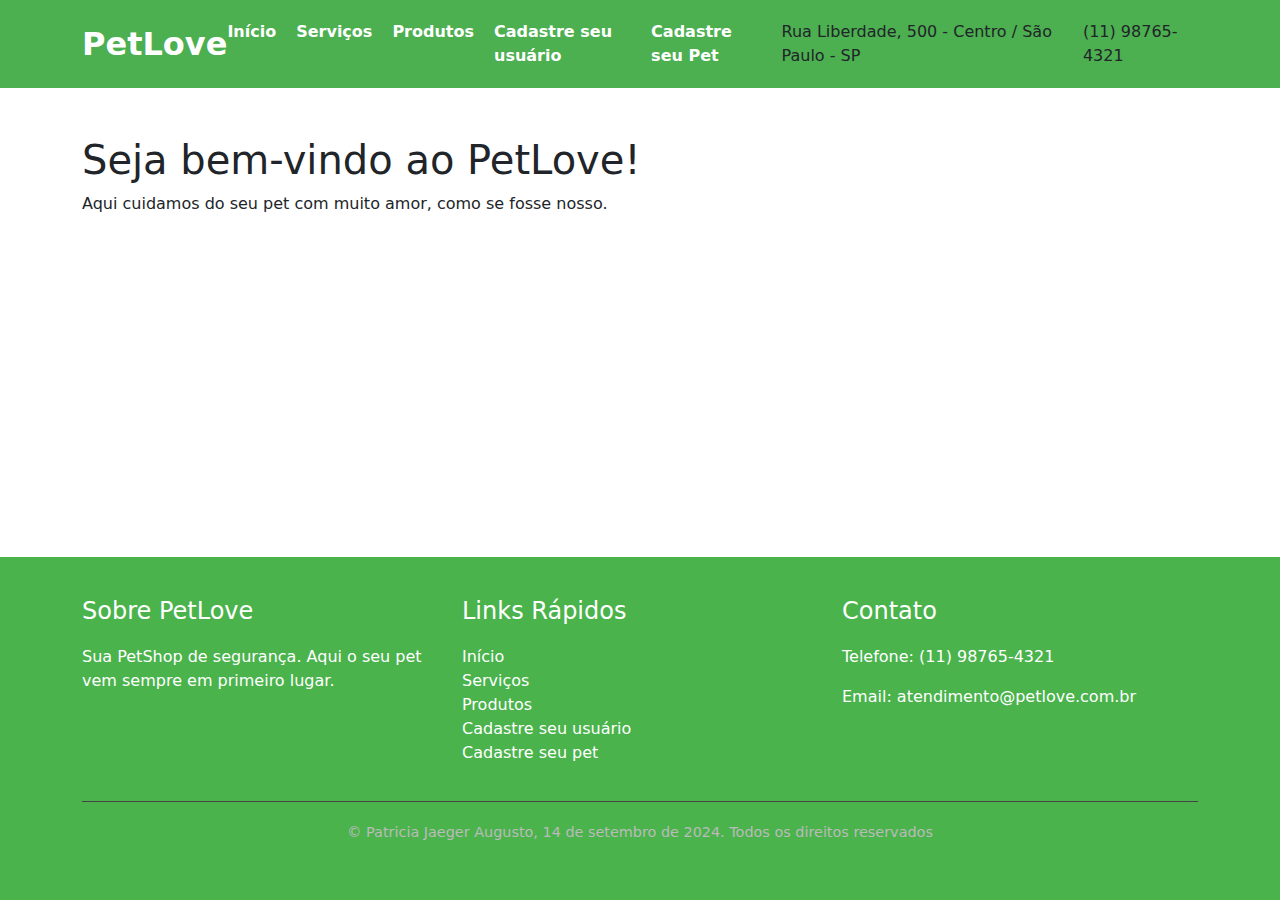
<file: index.html>
<!DOCTYPE html>
<html lang="en">
<head>
    <meta charset="UTF-8">
    <meta http-equiv="X-UA-Compatible" content="IE=edge">
    <meta name="viewport" content="width=device-width, initial-scale=1.0">
    
    <title>PetLove - PetShop</title>

    <!-- Bootstrap CSS -->
    <link href="https://cdn.jsdelivr.net/npm/bootstrap@5.1.1/dist/css/bootstrap.min.css" rel="stylesheet">

    <!-- Estilização -->
    <link rel="stylesheet" href="styles.css">
    
</head>
<body>

    <!-- Cabeçalho -->
    <header>
        <div class="container d-flex justify-content-between align-items-center">
            <!-- Logotipo -->
            <div class="logo">PetLove</div>


            <!-- Menu de navegação -->
            <nav>
                <ul class="d-flex">
                    <li><a href="#home">Início</a></li>
                    <li><a href="https://patjaeger.github.io/fundamentos-de-sistemas-web/SolServ.html">Serviços</a></li>
                    <li><a href="https://patjaeger.github.io/fundamentos-de-sistemas-web/ProSer.html">Produtos</a></li>
                    <li><a href="https://patjaeger.github.io/fundamentos-de-sistemas-web/FormCadUsu.html">Cadastre seu usuário</a></li>
                    <li><a href="https://patjaeger.github.io/fundamentos-de-sistemas-web/FormCadPet.html">Cadastre seu Pet</a></li>
                </ul>
            </nav>

        <div class="end">Rua Liberdade, 500 - Centro / São Paulo - SP</div>
        <div class="end">(11) 98765-4321</div>

        </div>
    </header>

    <!-- Corpo da página -->
    <main class="container mt-5">
        <h1>Seja bem-vindo ao PetLove!</h1>
        <p>Aqui cuidamos do seu pet com muito amor, como se fosse nosso.</p>
    </main>
    <footer>
        <div class="container">
            <div class="row">

                <!-- Seção Sobre a Petshop -->
                <div class="col-md-4">
                    <h5 class="footer-title">Sobre PetLove</h5>
                    <p>Sua PetShop de segurança. Aqui o seu pet vem sempre em primeiro lugar.</p>
                </div>

                <!-- Links Rápidos -->
                <div class="col-md-4">
                    <h5 class="footer-title">Links Rápidos</h5>
                    <ul class="list-unstyled">
                        <li><a href="#home">Início</a></li>
                        <li><a href="https://patjaeger.github.io/fundamentos-de-sistemas-web/SolServ.html">Serviços</a></li>
                        <li><a href="https://patjaeger.github.io/fundamentos-de-sistemas-web/ProSer.html">Produtos</a></li>
                        <li><a href="https://patjaeger.github.io/fundamentos-de-sistemas-web/FormCadUsu.html">Cadastre seu usuário</a></li>
                        <li><a href="https://patjaeger.github.io/fundamentos-de-sistemas-web/FormCadPet.html">Cadastre seu pet</a></li>
                    </ul>
                </div>

                <!-- Informações de Contato -->
                <div class="col-md-4">
                    <h5 class="footer-title">Contato</h5>
                    <p><i class="bi bi-telephone-fill"></i> Telefone: (11) 98765-4321</p>
                    <p><i class="bi bi-envelope-fill"></i> Email: atendimento@petlove.com.br</p>
                    
                    <!-- Ícones de Redes Sociais -->
                    <div class="social-icons">
                        <a href="#"><i class="bi bi-facebook"></i></a>
                        <a href="#"><i class="bi bi-instagram"></i></a>
                        <a href="#"><i class="bi bi-twitter"></i></a>
                    </div>
                </div>

            </div>

            <!-- Linha de Direitos Autorais -->
            <div class="row">
                <div class="col-12">
                    <p class="copyright">&copy; Patricia Jaeger Augusto, 14 de setembro de 2024. Todos os direitos reservados</p>
                </div>
            </div>
        </div>
    </footer>
    <!-- Bootstrap JS -->
    <script src="https://cdn.jsdelivr.net/npm/bootstrap@5.3.0-alpha1/dist/js/bootstrap.bundle.min.js"></script>

</body>
</html>
</file>
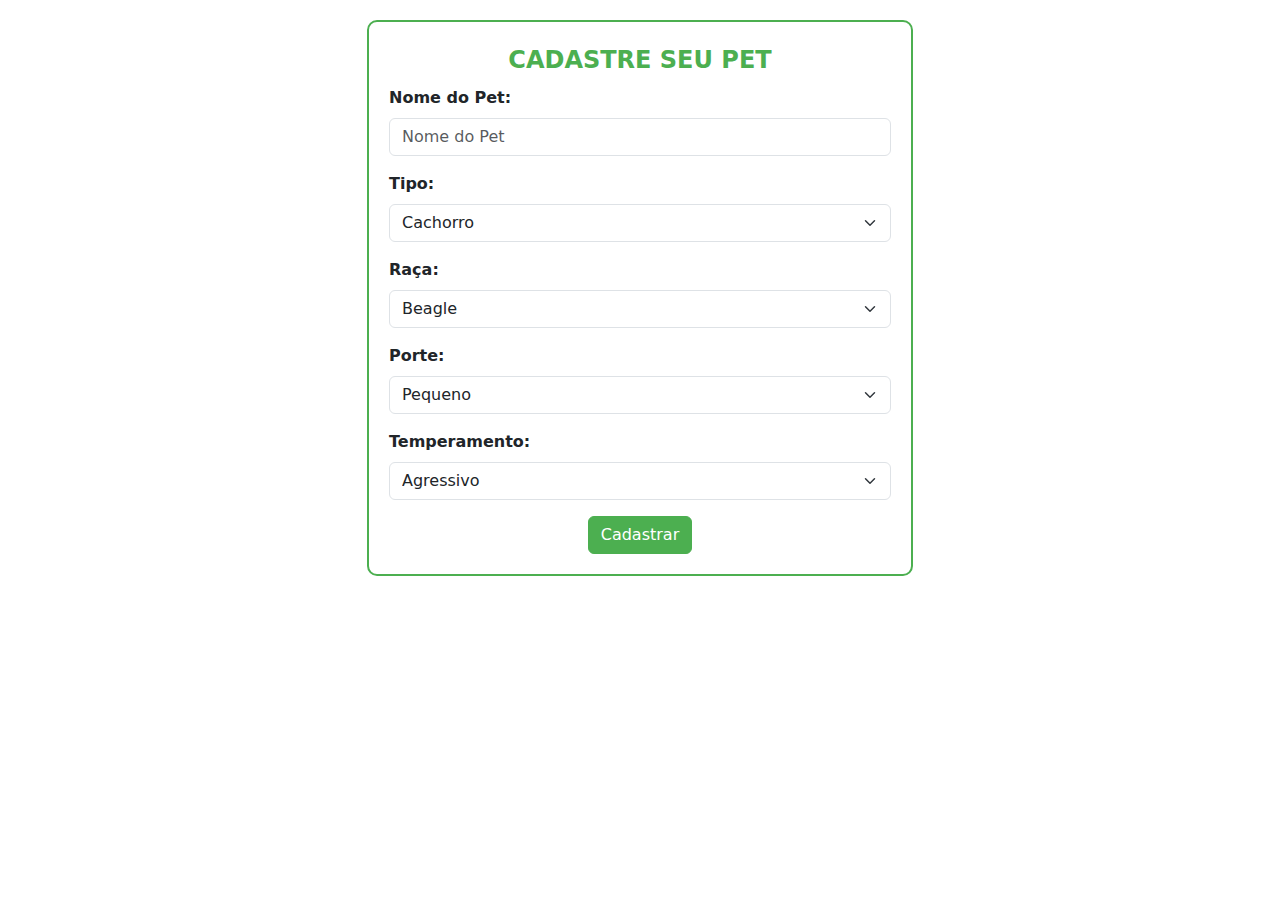
<file: FormCadPet.html>
<!DOCTYPE html>
<html lang="pt-br">
<head>
    <meta charset="UTF-8">
    <meta name="viewport" content="width=device-width, initial-scale=1.0">
    <title>Cadastro de Pet</title>

    <!-- Link para o CSS do Bootstrap -->
    <link href="https://cdn.jsdelivr.net/npm/bootstrap@5.3.0-alpha1/dist/css/bootstrap.min.css" rel="stylesheet">
    <link rel="stylesheet" href="styles.css">
</head>
<body>

    <div class="container">
        <div class="row justify-content-center">
            <div class="col-md-6">
                <fieldset>
                    <legend class="text-center">CADASTRE SEU PET</legend>

                    <form>
                        <!-- Nome do Pet -->
                        <div class="mb-3">
                            <label for="nome-pet" class="form-label">Nome do Pet:</label>
                            <input type="text" id="nome-pet" name="Nome do Pet" class="form-control" placeholder="Nome do Pet" required>
                        </div>

                        <!-- Tipo -->
                        <div class="mb-3">
                            <label for="tipo" class="form-label">Tipo:</label>
                            <select id="tipo" name="Tipo" class="form-select">
                                <option value="Cachorro">Cachorro</option>
                                <option value="Gato">Gato</option>
                            </select>
                        </div>

                        <!-- Raça -->
                        <div class="mb-3">
                            <label for="raca" class="form-label">Raça:</label>
                            <select id="raca" name="Raça" class="form-select">
                                <option value="Beagle">Beagle</option>
                                <option value="Border Collie">Border Collie</option>
                                <option value="Boxer">Boxer</option>
                                <option value="Buldogue">Buldogue</option>
                                <option value="Chiuahua">Chiuahua</option>
                                <option value="Cocker">Cocker</option>
                                <option value="Dachshund">Dachshund</option>
                                <option value="Golden Retriever">Golden Retriever</option>
                                <option value="Maltês">Maltês</option>
                                <option value="Pastor Alemão">Pastor Alemão</option>
                                <option value="Poodle">Poodle</option>
                                <option value="Rottweiler">Rottweiler</option>
                                <option value="São Bernardo">São Bernardo</option>
                                <option value="Shih Tzu">Shih Tzu</option>
                                <option value="Yorkshire">Yorkshire</option>
                                <option value="Angorá">Angorá</option>
                                <option value="Bombain">Bombain</option>
                                <option value="Maine Coon">Maine Coon</option>
                                <option value="Munchkin">Munchkin</option>
                                <option value="Persa">Persa</option>
                                <option value="Ragdoll">Ragdoll</option>
                                <option value="Siamês">Siamês</option>
                                <option value="Siberiano">Siberiano</option>
                                <option value="Outros">Outros</option>
                            </select>
                        </div>

                        <!-- Porte -->
                        <div class="mb-3">
                            <label for="porte" class="form-label">Porte:</label>
                            <select id="porte" name="Porte" class="form-select">
                                <option value="Pequeno">Pequeno</option>
                                <option value="Grande">Grande</option>
                            </select>
                        </div>

                        <!-- Temperamento -->
                        <div class="mb-3">
                            <label for="temperamento" class="form-label">Temperamento:</label>
                            <select id="temperamento" name="Temperamento" class="form-select">
                                <option value="Agressivo">Agressivo</option>
                                <option value="Brincalhão">Brincalhão</option>
                                <option value="Curioso">Curioso</option>
                                <option value="Medroso">Medroso</option>
                                <option value="Sociável">Sociável</option>
                            </select>
                        </div>

                        <!-- Botão de enviar -->
                        <div class="text-center">
                            <button type="submit" class="btn btn-success">Cadastrar</button>
                        </div>
                    </form>
                </fieldset>
            </div>
        </div>
    </div>

    <!-- Bootstrap JS -->
    <script src="https://cdn.jsdelivr.net/npm/bootstrap@5.3.0-alpha1/dist/js/bootstrap.bundle.min.js"></script>

</body>
</html>
</file>
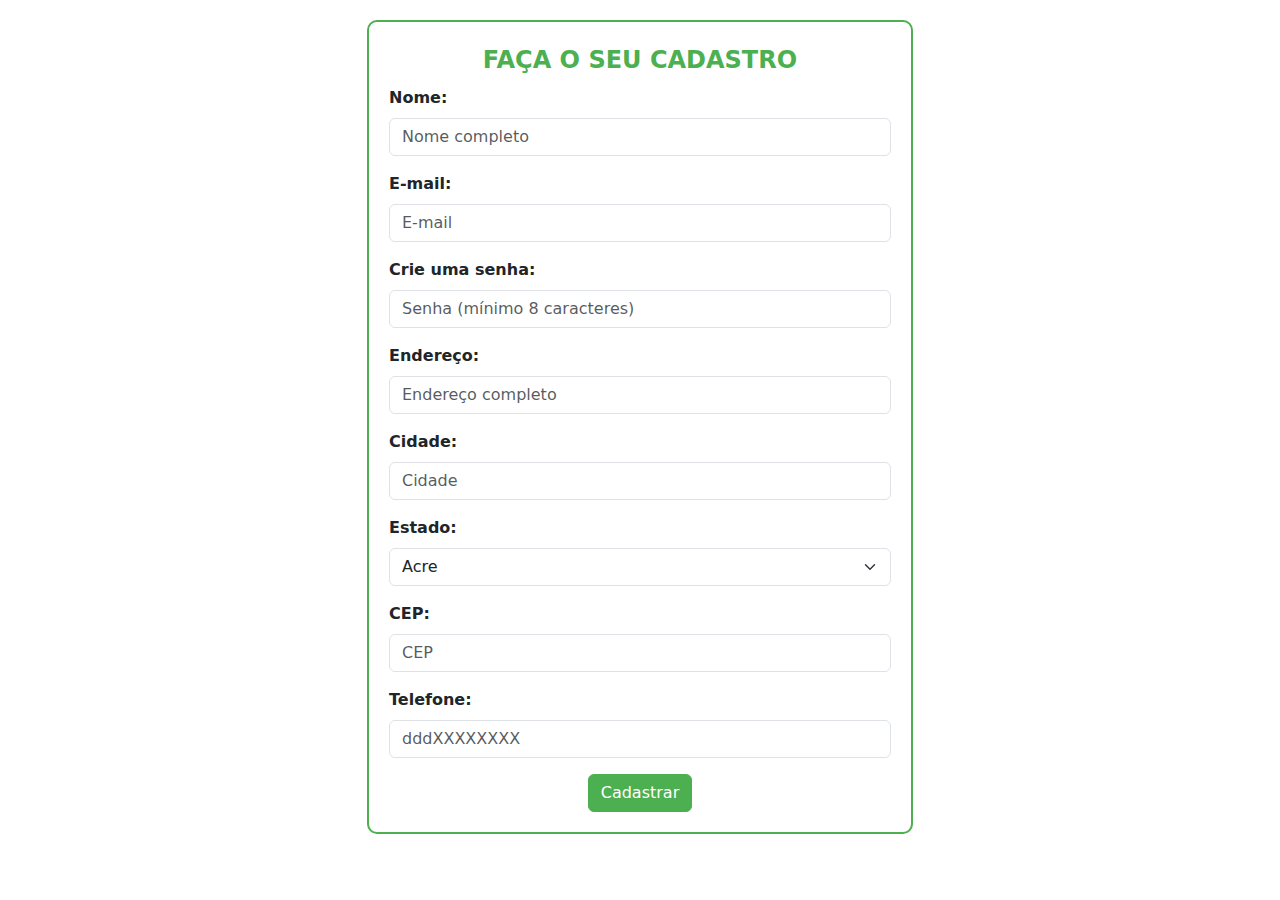
<file: FormCadUsu.html>
<!DOCTYPE html>
<html lang="pt-br">

<head>
    <meta charset="UTF-8">
    <meta name="viewport" content="width=device-width, initial-scale=1.0">
    <title>Cadastro de usuário</title>

    <!-- Link para o CSS do Bootstrap -->
    <link href="https://cdn.jsdelivr.net/npm/bootstrap@5.3.0-alpha1/dist/css/bootstrap.min.css" rel="stylesheet">
    <link rel="stylesheet" href="styles.css">

</head>

<body>

    <div class="container">
        <div class="row justify-content-center">
            <div class="col-md-6">
                <fieldset>
                    <legend class="text-center">FAÇA O SEU CADASTRO</legend>
                    <form>

                        <!-- Nome -->
                        <div class="mb-3">
                            <label for="nome" class="form-label">Nome:</label>
                            <input type="text" id="nome" name="Nome" placeholder="Nome completo" class="form-control"
                                required>
                        </div>

                        <!-- E-mail -->
                        <div class="mb-3">
                            <label for="email" class="form-label">E-mail:</label>
                            <input type="email" id="email" name="E-mail" placeholder="E-mail" class="form-control"
                                required>
                        </div>

                        <!-- Senha -->
                        <div class="mb-3">
                            <label for="senha" class="form-label">Crie uma senha:</label>
                            <input type="password" id="senha" name="Senha" class="form-control" minlength="8"
                                placeholder="Senha (mínimo 8 caracteres)" required>
                        </div>

                        <!-- Endereço -->
                        <div class="mb-3">
                            <label for="endereco" class="form-label">Endereço:</label>
                            <input type="text" id="endereco" name="Endereço" class="form-control"
                                placeholder="Endereço completo" required>
                        </div>

                        <!-- Cidade -->
                        <div class="mb-3">
                            <label for="cidade" class="form-label">Cidade:</label>
                            <input type="text" id="cidade" name="Cidade" class="form-control" placeholder="Cidade"
                                required>
                        </div>

                        <!-- Estado -->
                        <div class="mb-3">
                            <label for="estado" class="form-label">Estado:</label>
                            <select id="estado" name="Estado" class="form-select">
                                <option value="AC">Acre</option>
                                <option value="AL">Alagoas</option>
                                <option value="AP">Amapá</option>
                                <option value="AM">Amazonas</option>
                                <option value="BA">Bahia</option>
                                <option value="DF">Distrito Federal</option>
                                <option value="GO">Goiás</option>
                                <option value="MA">Maranhão</option>
                                <option value="MT">Mato Grosso</option>
                                <option value="MS">Mato Grosso do Sul</option>
                                <option value="MG">Minas Gerais</option>
                                <option value="PA">Pará</option>
                                <option value="PB">Paraíba</option>
                                <option value="PR">Paraná</option>
                                <option value="PE">Pernambuco</option>
                                <option value="PI">Piauí</option>
                                <option value="RR">Roraima</option>
                                <option value="RO">Rondônia</option>
                                <option value="RJ">Rio de Janeiro</option>
                                <option value="RN">Rio Grande do Norte</option>
                                <option value="RS">Rio Grande do Sul</option>
                                <option value="SC">Santa Catarina</option>
                                <option value="SP">São Paulo</option>
                                <option value="SE">Sergipe</option>
                                <option value="TO">Tocantins</option>
                            </select>
                        </div>

                        <!-- CEP -->
                        <div class="mb-3">
                            <label for="cep" class="form-label">CEP:</label>
                            <input type="number" id="cep" name="CEP" class="form-control" placeholder="CEP" required>
                        </div>

                        <!-- Telefone -->
                        <div class="mb-3">
                            <label for="telefone" class="form-label">Telefone:</label>
                            <input type="tel" id="telefone" name="Telefone" class="form-control"
                                placeholder="dddXXXXXXXX" pattern="[0-9]{12}" required>
                        </div>

                        <!-- Botão de enviar -->
                        <div class="text-center">
                            <button type="submit" class="btn btn-success">Cadastrar</button>
                        </div>

                    </form>
                </fieldset>
            </div>
        </div>
    </div>

    <!-- Bootstrap JS -->
    <script src="https://cdn.jsdelivr.net/npm/bootstrap@5.3.0-alpha1/dist/js/bootstrap.bundle.min.js"></script>

</body>

</html>
</file>
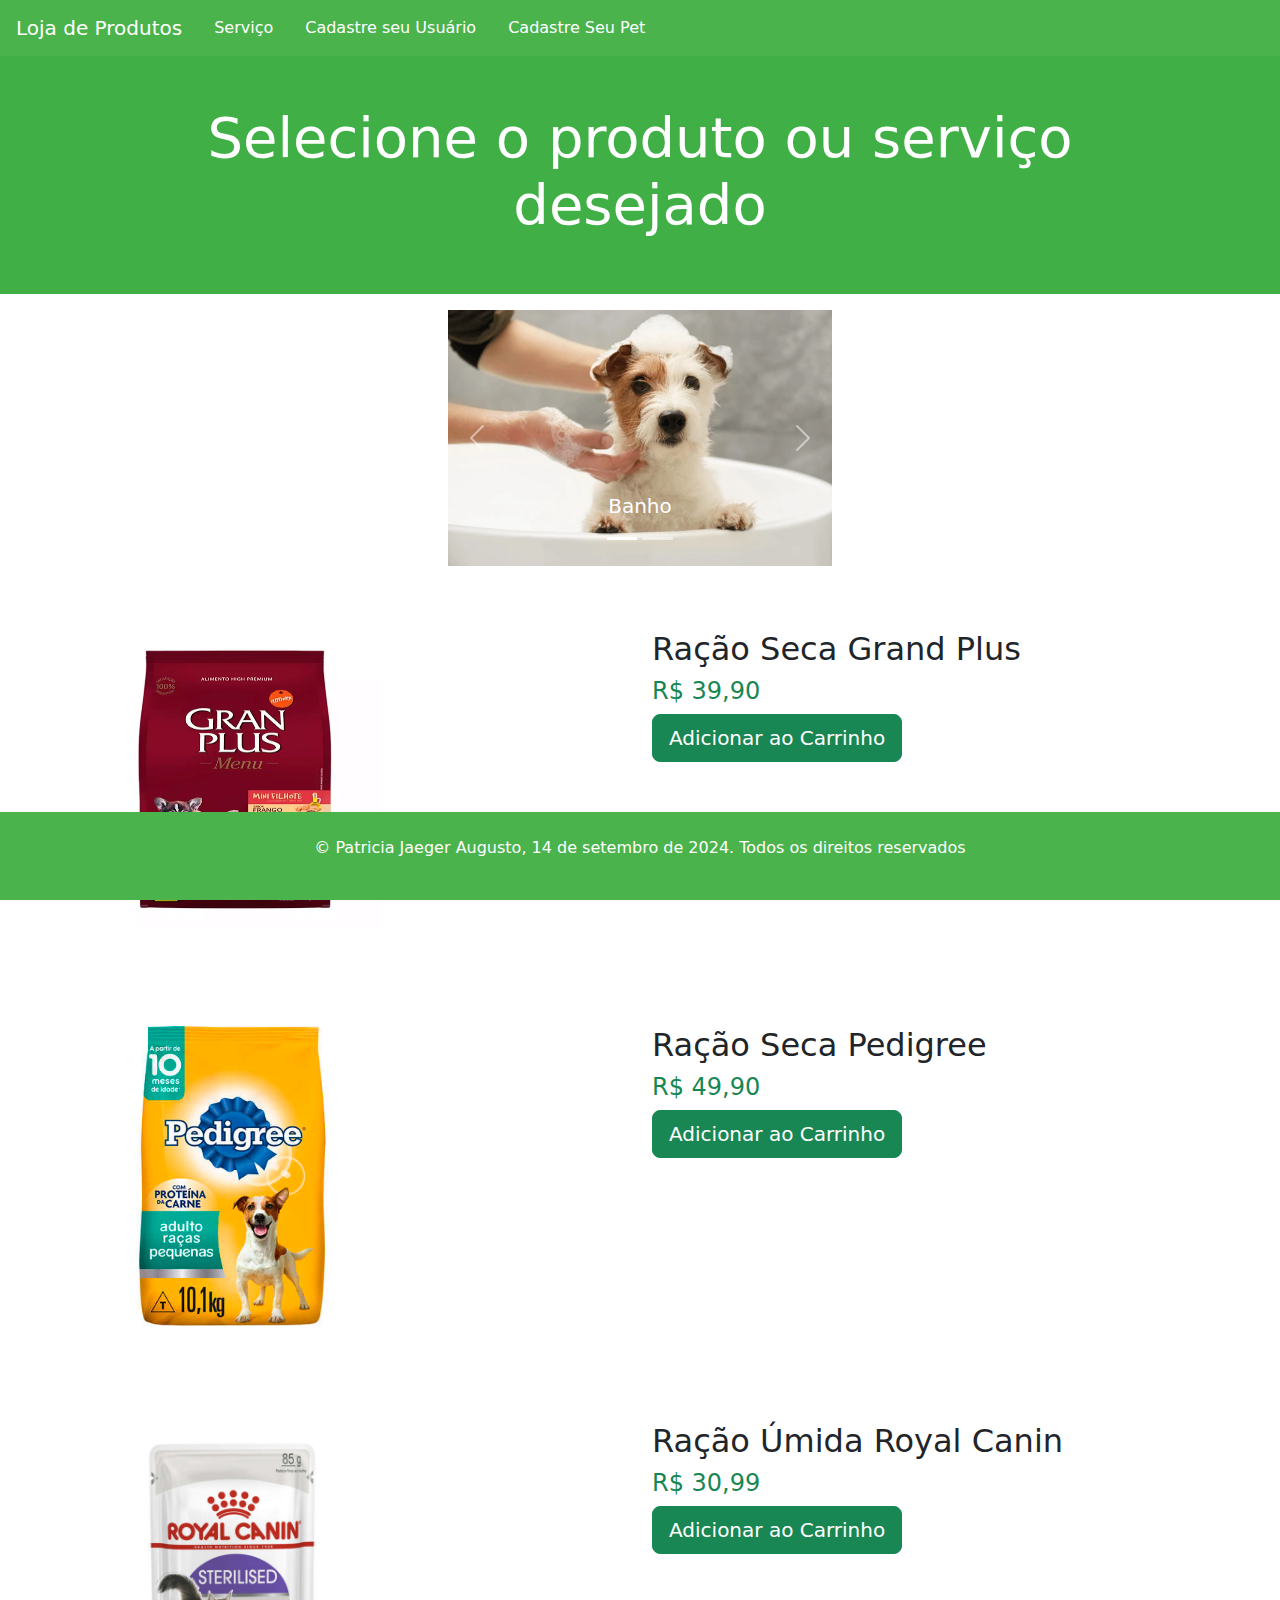
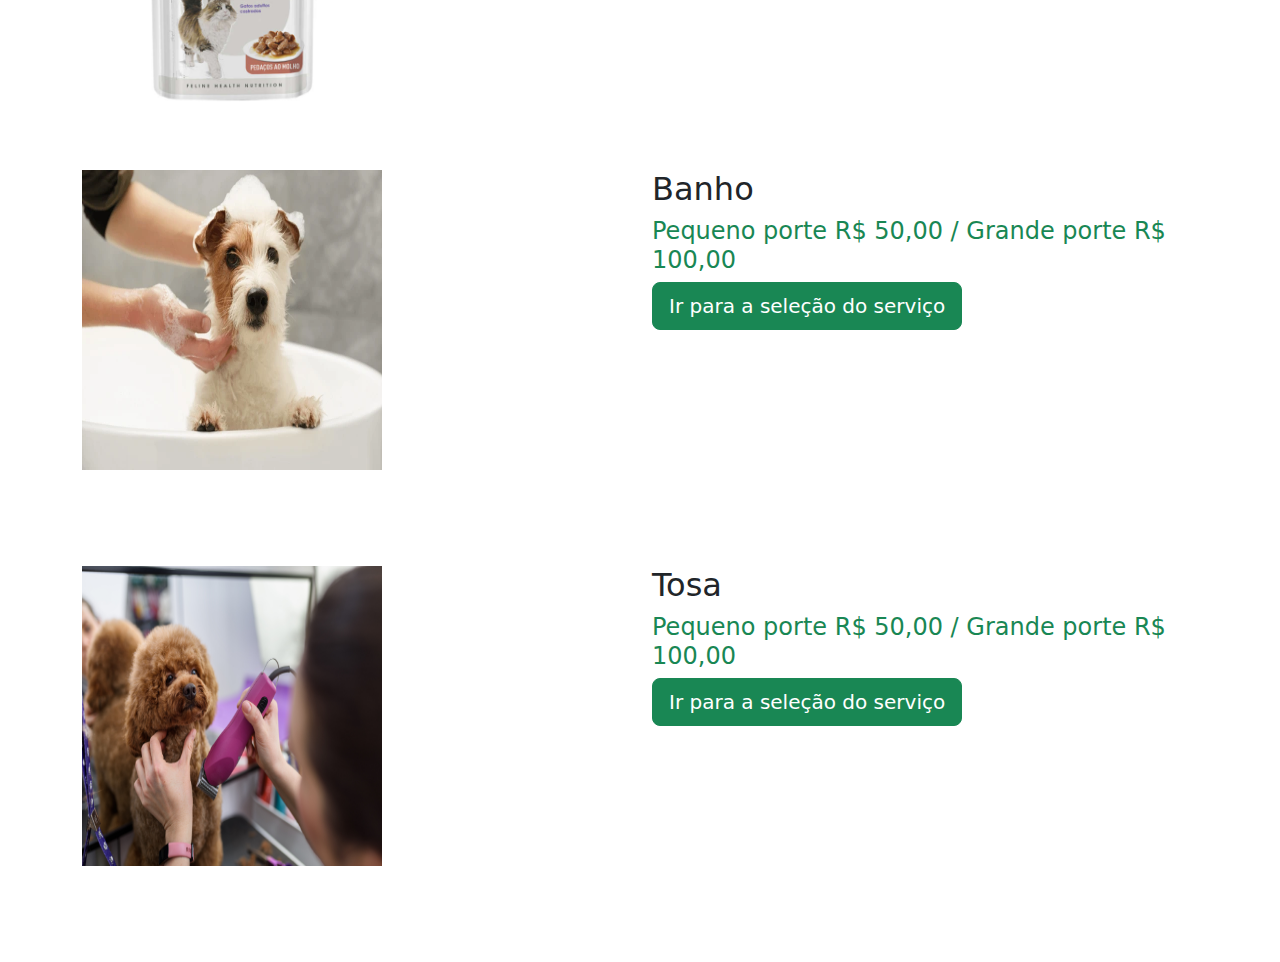
<file: ProSer.html>
<!DOCTYPE html>
<html lang="en">

<head>
    <meta charset="UTF-8">
    <meta http-equiv="X-UA-Compatible" content="IE=edge">
    <meta name="viewport" content="width=device-width, initial-scale=1.0">
    <title>Loja de Produtos</title>
    <!-- Bootstrap CSS -->
    <link href="https://cdn.jsdelivr.net/npm/bootstrap@5.1.1/dist/css/bootstrap.min.css" rel="stylesheet">
    <!-- Estilização -->
    <link rel="stylesheet" href="styles.css">
    <link href="https://cdn.jsdelivr.net/npm/bootstrap@5.3.0-alpha1/dist/css/bootstrap.min.css" rel="stylesheet">
    <script src="https://cdn.jsdelivr.net/npm/bootstrap@5.3.0-alpha1/dist/js/bootstrap.bundle.min.js"></script>
</head>

<body>

    <!-- Navegação da barra de serviços -->
    <nav class="navbar navbar-expand-lg bg-green navbar-prod">
        <a class="navbar-brand" href="#">Loja de Produtos</a>
        <button class="navbar-toggler" type="button" data-toggle="collapse" data-target="#navbarNav"
            aria-controls="navbarNav" aria-expanded="false" aria-label="Toggle navigation">
            <span class="navbar-toggler-icon"></span>
        </button>
        <li class="nav-item active">
            <a class="nav-link" href="https://patjaeger.github.io/fundamentos-de-sistemas-web/SolServ.html">Serviço</a>
        </li>
        <li class="nav-item">
            <a class="nav-link" href="https://patjaeger.github.io/fundamentos-de-sistemas-web/FormCadUsu.html">Cadastre seu Usuário</a>
        </li>
        <li class="nav-item">
            <a class="nav-link" href="https://patjaeger.github.io/fundamentos-de-sistemas-web/FormCadPet.html">Cadastre Seu Pet</a>
        </li>
        </ul>
        </div>
    </nav>

    <!-- Cabeçalho -->
    <section class="hero bg-light text-center py-5">
        <div class="container">
            <h1 class="display-4">Selecione o produto ou serviço desejado</h1>
        </div>
    </section>
    <div id="meuCarrossel" class="carousel slide" data-bs-ride="carousel">
        <!-- Indicadores -->
        <div class="carousel-indicators">
            <button type="button" data-bs-target="#meuCarrossel" data-bs-slide-to="0" class="active" aria-current="true"
                aria-label="Slide 1"></button>
            <button type="button" data-bs-target="#meuCarrossel" data-bs-slide-to="1" aria-label="Slide 2"></button>
        </div>

        <!-- Slides -->
        <div class="carousel-inner">
            <div class="carousel-item active">
                <img src="Imagens/FotBanCac.png" class="d-block w-100" alt="Banho">
                <div class="carousel-caption d-none d-md-block">
                    <h5>Banho</h5>
                </div>
            </div>
            <div class="carousel-item">
                <img src="Imagens/FotTosCac.png" class="d-block w-100" alt="Tosa">
                <div class="carousel-caption d-none d-md-block">
                    <h5>Tosa</h5>
                </div>
            </div>
        </div>

        <!-- Controles Anterior e Próximo -->
        <button class="carousel-control-prev" type="button" data-bs-target="#meuCarrossel" data-bs-slide="prev">
            <span class="carousel-control-prev-icon" aria-hidden="true"></span>
            <span class="visually-hidden">Anterior</span>
        </button>
        <button class="carousel-control-next" type="button" data-bs-target="#meuCarrossel" data-bs-slide="next">
            <span class="carousel-control-next-icon" aria-hidden="true"></span>
            <span class="visually-hidden">Próximo</span>
        </button>
    </div>

    <!-- Detalhes dos produtos e serviços -->
    <section class="product-details py-5">
        <div class="container">
            <div class="row">
                <div class="col-md-6">
                    <img src="Imagens/RacSecGraPlu.png" alt="Imagem do Produto" width="300" height="300">
                </div>
                <div class="col-md-6">
                    <h2>Ração Seca Grand Plus</h2>
                    <h4 class="text-success">R$ 39,90</h4>
                    <button class="btn btn-success btn-lg">Adicionar ao Carrinho</button>
                </div>
            </div>
        </div>
        <div>
            <br><br>
            <br><br>
        </div>
        <div class="container">
            <div class="row">
                <div class="col-md-6">
                    <img src="Imagens/Racao-Seca-Pedigree-para-Caes-Adultos.jpg" alt="Imagem do Produto" width="300"
                        height="300">
                </div>
                <div class="col-md-6">
                    <h2>Ração Seca Pedigree</h2>
                    <h4 class="text-success">R$ 49,90</h4>
                    <button class="btn btn-success btn-lg">Adicionar ao Carrinho</button>
                </div>
            </div>
        </div>
        </div>
        <br><br>
        <br><br>
        <div class="container">
            <div class="row">
                <div class="col-md-6">
                    <img src="Imagens/RacUmiRoyCan.png" alt="Imagem do Produto" width="300" height="300">
                </div>
                <div class="col-md-6">
                    <h2>Ração Úmida Royal Canin</h2>
                    <h4 class="text-success">R$ 30,99</h4>
                    <button class="btn btn-success btn-lg">Adicionar ao Carrinho</button>
                </div>
            </div>
        </div>
    </section>
    </div>
    <div class="container">
        <div class="row">
            <div class="col-md-6">
                <img src="Imagens/FotBanCac.png" alt="Imagem do Produto" width="300" height="300">
            </div>
            <div class="col-md-6">
                <h2>Banho</h2>
                <h4 class="text-success">Pequeno porte R$ 50,00 / Grande porte R$ 100,00</h4>
                <button class="btn btn-success btn-lg"
                    onclick="window.location.href='https://patjaeger.github.io/fundamentos-de-sistemas-web/SolServ.html';">
                    Ir para a seleção do serviço
                </button>
            </div>
        </div>
    </div>
    </div>
    <br><br>
    <br><br>
    <div class="container">
        <div class="row">
            <div class="col-md-6">
                <img src="Imagens/FotTosCac.png" alt="Imagem do Produto" width="300" height="300">
            </div>
            <div class="col-md-6">
                <h2>Tosa</h2>
                <h4 class="text-success">Pequeno porte R$ 50,00 / Grande porte R$ 100,00</h4>
                <button class="btn btn-success btn-lg"
                    onclick="window.location.href='https://patjaeger.github.io/fundamentos-de-sistemas-web/SolServ.html';">
                    Ir para a seleção do serviço
                </button>
            </div>
        </div>
    </div>
    </section>
    <br><br>
    <br><br>
    <!-- Rodapé -->
    <footer class="bg-green footer text-white py-4">
        <div class="container text-center">
            <p>&copy; Patricia Jaeger Augusto, 14 de setembro de 2024. Todos os direitos reservados</p>
        </div>
    </footer>
</body>

</html>
</file>
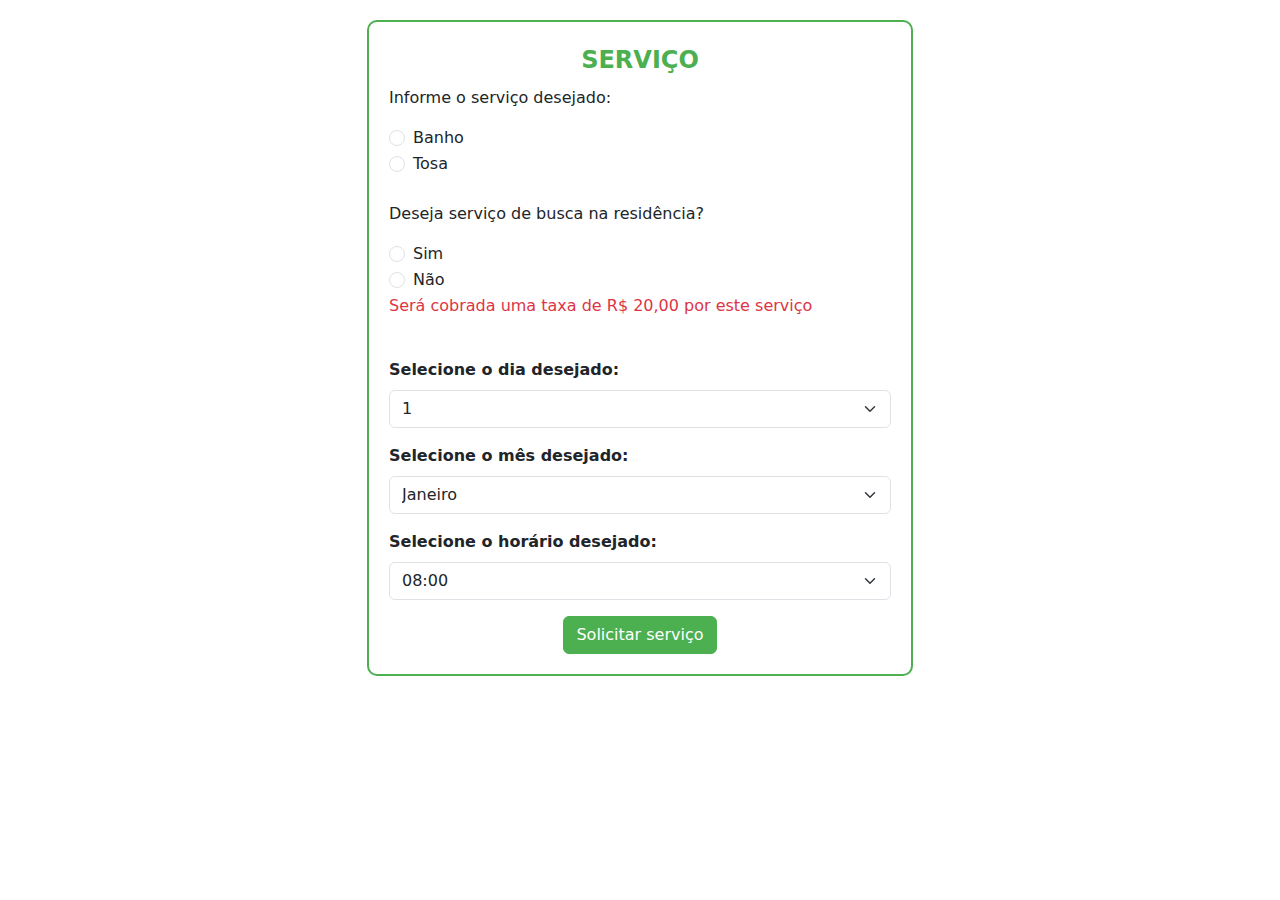
<file: SolServ.html>
<!DOCTYPE html>
<html lang="pt-br">

<head>
    <meta charset="UTF-8">
    <meta name="viewport" content="width=device-width, initial-scale=1.0">
    <title>Serviço</title>

    <!-- Bootstrap CSS -->
    <link href="https://cdn.jsdelivr.net/npm/bootstrap@5.3.0-alpha1/dist/css/bootstrap.min.css" rel="stylesheet">
    <link rel="stylesheet" href="styles.css">
</head>

<body>

    <div class="container">
        <div class="row justify-content-center">
            <div class="col-md-6">
                <fieldset>
                    <legend class="text-center">SERVIÇO</legend>

                    <form>
                        <!-- Tipo de Serviço -->
                        <p>Informe o serviço desejado:</p>
                        <div class="form-check">
                            <input class="form-check-input" type="radio" name="servico" id="banho" value="Banho" required>
                            <label class="form-check-label" for="banho">Banho</label>
                        </div>
                        <div class="form-check">
                            <input class="form-check-input" type="radio" name="servico" id="tosa" value="Tosa" required>
                            <label class="form-check-label" for="tosa">Tosa</label>
                        </div>

                        <br>

                        <!-- Serviço de busca -->
                        <p>Deseja serviço de busca na residência?</p>
                        <div class="form-check">
                            <input class="form-check-input" type="radio" name="busca" id="sim" value="Sim" required>
                            <label class="form-check-label" for="sim">Sim</label>
                        </div>
                        <div class="form-check">
                            <input class="form-check-input" type="radio" name="busca" id="nao" value="Não" required>
                            <label class="form-check-label" for="nao">Não</label>
                        </div>
                        <p class="text-danger">Será cobrada uma taxa de R$ 20,00 por este serviço</p>

                        <br>

                        <!-- Seleção de dia -->
                        <div class="mb-3">
                            <label for="dia" class="form-label">Selecione o dia desejado:</label>
                            <select id="dia" name="Dia" class="form-select">
                                <!-- Lista de opções de dias -->
                                <option value="1">1</option>
                                <option value="2">2</option>
                                <option value="3">3</option>
                                <option value="4">4</option>
                                <option value="5">5</option>
                                <option value="6">6</option>
                                <option value="7">7</option>
                                <option value="8">8</option>
                                <option value="9">9</option>
                                <option value="10">10</option>
                                <option value="11">11</option>
                                <option value="12">12</option>
                                <option value="13">13</option>
                                <option value="14">14</option>
                                <option value="15">15</option>
                                <option value="16">16</option>
                                <option value="17">17</option>
                                <option value="18">18</option>
                                <option value="19">19</option>
                                <option value="20">20</option>
                                <option value="21">22</option>
                                <option value="23">23</option>
                                <option value="24">24</option>
                                <option value="25">25</option>
                                <option value="26">26</option>
                                <option value="27">27</option>
                                <option value="28">28</option>
                                <option value="29">29</option>
                                <option value="30">30</option>
                                <option value="31">31</option>
                            </select>
                        </div>

                        <!-- Seleção de mês -->
                        <div class="mb-3">
                            <label for="mes" class="form-label">Selecione o mês desejado:</label>
                            <select id="mes" name="Mês" class="form-select">
                                <option value="janeiro">Janeiro</option>
                                <option value="fevereiro">Fevereiro</option>
                                <option value="março">Março</option>
                                <option value="abril">Abril</option>
                                <option value="maio">Maio</option>
                                <option value="junho">Junho</option>
                                <option value="julho">Julho</option>
                                <option value="agosto">Agosto</option>
                                <option value="setembro">Setembro</option>
                                <option value="outubro">Outubro</option>
                                <option value="novembro">Novembro</option>
                                <option value="dezembro">Dezembro</option>
                            </select>
                        </div>

                        <!-- Seleção de horário -->
                        <div class="mb-3">
                            <label for="horario" class="form-label">Selecione o horário desejado:</label>
                            <select id="horario" name="Dia" class="form-select">
                                <option value="08:00">08:00</option>
                                <option value="09:00">09:00</option>
                                <option value="10:00">10:00</option>
                                <option value="11:00">11:00</option>
                                <option value="12:00">12:00</option>
                                <option value="13:00">13:00</option>
                                <option value="14:00">14:00</option>
                                <option value="15:00">15:00</option>
                                <option value="16:00">16:00</option>
                                <option value="17:00">17:00</option>
                            </select>
                        </div>

                        <!-- Botão de enviar -->
                        <div class="text-center">
                            <button type="submit" class="btn btn-success">Solicitar serviço</button>
                        </div>

                    </form>
                </fieldset>
            </div>
        </div>
    </div>

    <!-- Bootstrap JS -->
    <script src="https://cdn.jsdelivr.net/npm/bootstrap@5.3.0-alpha1/dist/js/bootstrap.bundle.min.js"></script>

</body>

</html>
</file>
<file: styles.css>
.hero {
    background: image-set('Imagens/PetLove.png') center/cover no-repeat;
    color: white;
}

.product-details img {
    border-radius: 10px;
}

.reviews .card {
    border: none;
    box-shadow: 0 2px 10px rgba(0, 0, 0, 0.1);
}

header {
    background-color: #4CAF50;
    padding: 20px 0;
}

.logo {
    font-size: 2rem;
    font-weight: bold;
    color: white;
}

nav ul {
    list-style-type: none;
    margin: 0;
    padding: 0;
    display: flex;
}

nav ul li {
    margin-right: 20px;
}

nav ul li a {
    text-decoration: none;
    color: white;
    font-weight: bold;
    transition: color 0.3s;
}

nav ul li a:hover {
    color: #d1ecf1;
}

.search-bar input[type="text"] {
    padding: 5px;
    border: none;
    border-radius: 20px;
    padding-left: 15px;
}

.search-bar button {
    background-color: #fff;
    color: #4CAF50;
    border: none;
    padding: 5px 15px;
    border-radius: 20px;
    margin-left: 10px;
    cursor: pointer;
}

.search-bar button:hover {
    background-color: #4CAF50;
    color: white;
}

footer {
    position: fixed;
    bottom: 0;
    width: 100vw;
    background-color: #4ab34c;
    color: white;
    padding: 40px 0;
}

footer a {
    color: #fff;
    text-decoration: none;
    transition: color 0.3s;
}

footer a:hover {
    color: #ffcc00;
}

.footer-title {
    font-size: 1.5rem;
    margin-bottom: 20px;
}

.social-icons a {
    margin: 0 10px;
    font-size: 1.5rem;
}

.social-icons a:hover {
    color: #ffcc00;
}

.copyright {
    margin-top: 20px;
    text-align: center;
    border-top: 1px solid #444;
    padding-top: 20px;
    font-size: 0.9rem;
    color: #bbb;
}

.btn-success {
    background-color: #4CAF50;
    border-color: #4CAF50;
}

.btn-success:hover {
    background-color: #45a049;
    border-color: #45a049;
}

fieldset {
    border: 2px solid #4CAF50;
    padding: 20px;
    border-radius: 10px;
    margin-top: 20px;
}

legend {
    color: #4CAF50;
    font-size: 1.5rem;
    font-weight: bold;
}

.btn-success {
    background-color: #4CAF50;
    border-color: #4CAF50;
}

.btn-success:hover {
    background-color: #45a049;
    border-color: #45a049;
}

fieldset {
    border: 2px solid #4CAF50;
    padding: 20px;
    border-radius: 10px;
    margin-top: 20px;
}

legend {
    color: #4CAF50;
    font-size: 1.5rem;
    font-weight: bold;
}

.btn-success {
    background-color: #4CAF50;
    border-color: #4CAF50;
}

.btn-success:hover {
    background-color: #45a049;
    border-color: #45a049;
}

fieldset {
    border: 2px solid #4CAF50;
    padding: 20px;
    border-radius: 10px;
    margin-top: 20px;
}

legend {
    color: #4CAF50;
    font-size: 1.5rem;
    font-weight: bold;
}

.form-label {
    font-weight: bold;
}

#meuCarrossel {
    width: 30vw;
    margin: 1rem auto;
}

.bg-green {
    background-color: #4ab34c;
}

.navbar-prod {
    padding: 1rem;
    color: #fff;
}

.nav-item {
    list-style: none;
    padding: 0 1rem;
}

.navbar-brand {
    color: #fff !important;
    padding-left: 1rem;
}
</file>
